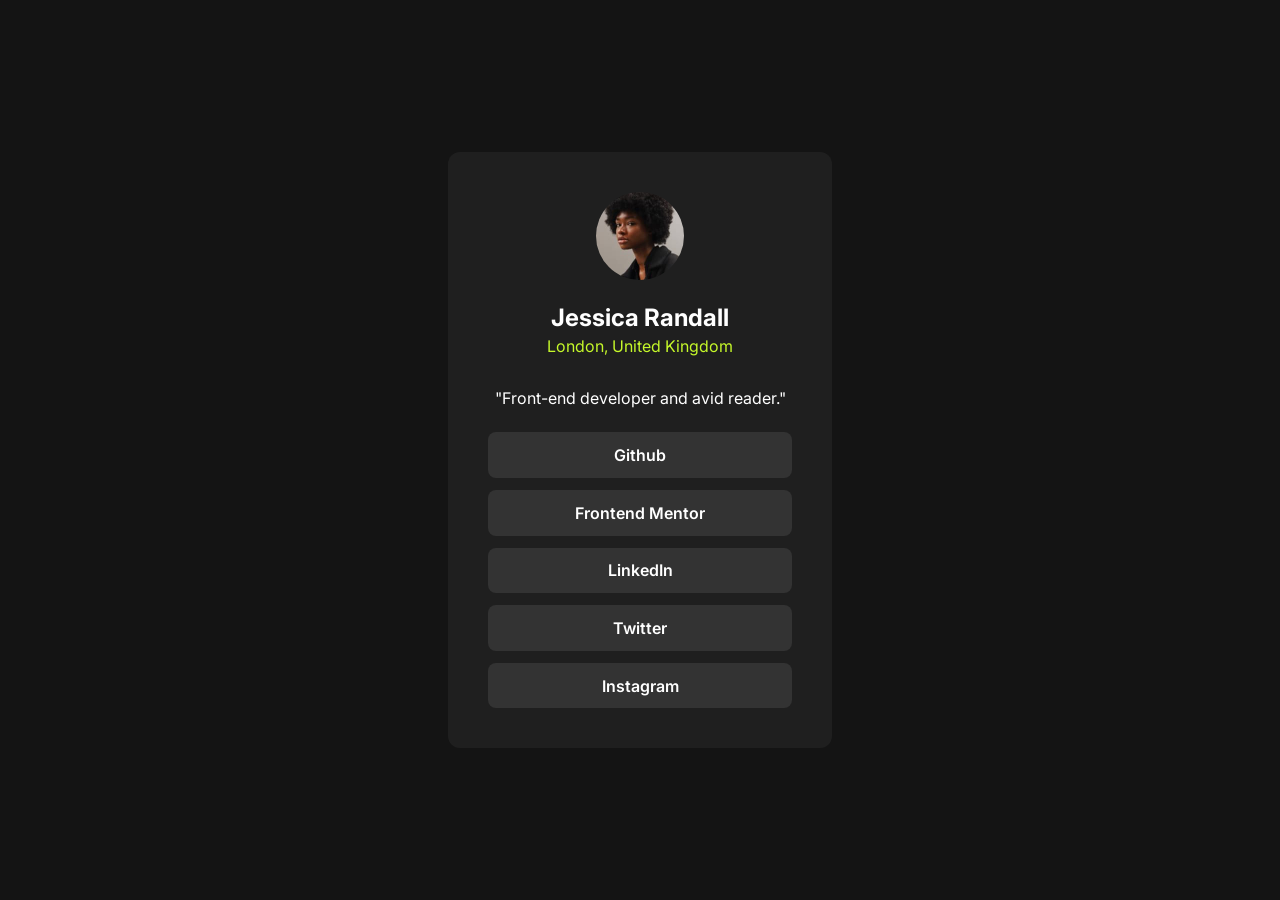
<file: index.html>
<!DOCTYPE html>
<html lang="en">
    <head>
        <meta charset="UTF-8">
        <meta name="viewport" content="width=device-width, initial-scale=1.0">

        <title>Frontend Mentor | Social links profile</title>
        <link rel="preconnect" href="https://fonts.googleapis.com">
        <link rel="preconnect" href="https://fonts.gstatic.com" crossorigin>
        <link href="https://fonts.googleapis.com/css2?family=Inter:wght@400;600;700&display=swap" rel="stylesheet">
        <link rel="stylesheet" href="social.css">
    </head>

    <body>
        <main>
            <article class="profile-card">
                <img src="avatar-jessica.jpeg" alt="Jessica Randall">
                <h1>Jessica Randall</h1>
                <p class="location">London, United Kingdom</p>

                <p class="bio">"Front-end developer and avid reader."</p>

                <button>Github</button>
                <button>Frontend Mentor</button>
                <button>LinkedIn</button>
                <button>Twitter</button>
                <button>Instagram</button>


            </article>
        </main>
    </body>
</html>
</file>
<file: social.css>
* {
  box-sizing: border-box;
}

body {
  margin: 0;
  min-height: 100vh;
  background-color: #141414;
  color: white;
  font-family: "Inter", sans-serif;
}

main {
  min-height: 100vh;
  display: grid;
  place-items: center;
  padding: 1rem;
}

.profile-card {
  width: 100%;
  max-width: 24rem;
  padding: 2.5rem;
  border-radius: 12px;
  background-color: #1f1f1f;
  text-align: center;
}
.profile-card img {
  width: 5.5rem;
  height: 5.5rem;
  object-fit: cover;
  border-radius: 50%;
}
.profile-card button {
  display: block;
  width: 100%;
  margin-top: 0.75rem;
  padding: 0.8rem;
  border: 0;
  border-radius: 8px;
  background-color: #333;
  color: white;
  font: inherit;
  font-weight: 600;
  cursor: pointer;
}
.profile-card > p:first-of-type {
  color: hsl(75, 94%, 57%);
}
.profile-card h1 {
  margin-bottom: 0.25rem;
}

.profile-card .location {
  margin-top: 0;
}
.profile-card .bio {
  margin-top: 2rem;
}
.profile-card .bio {
  margin-bottom: 1.5rem;
}
</file>
